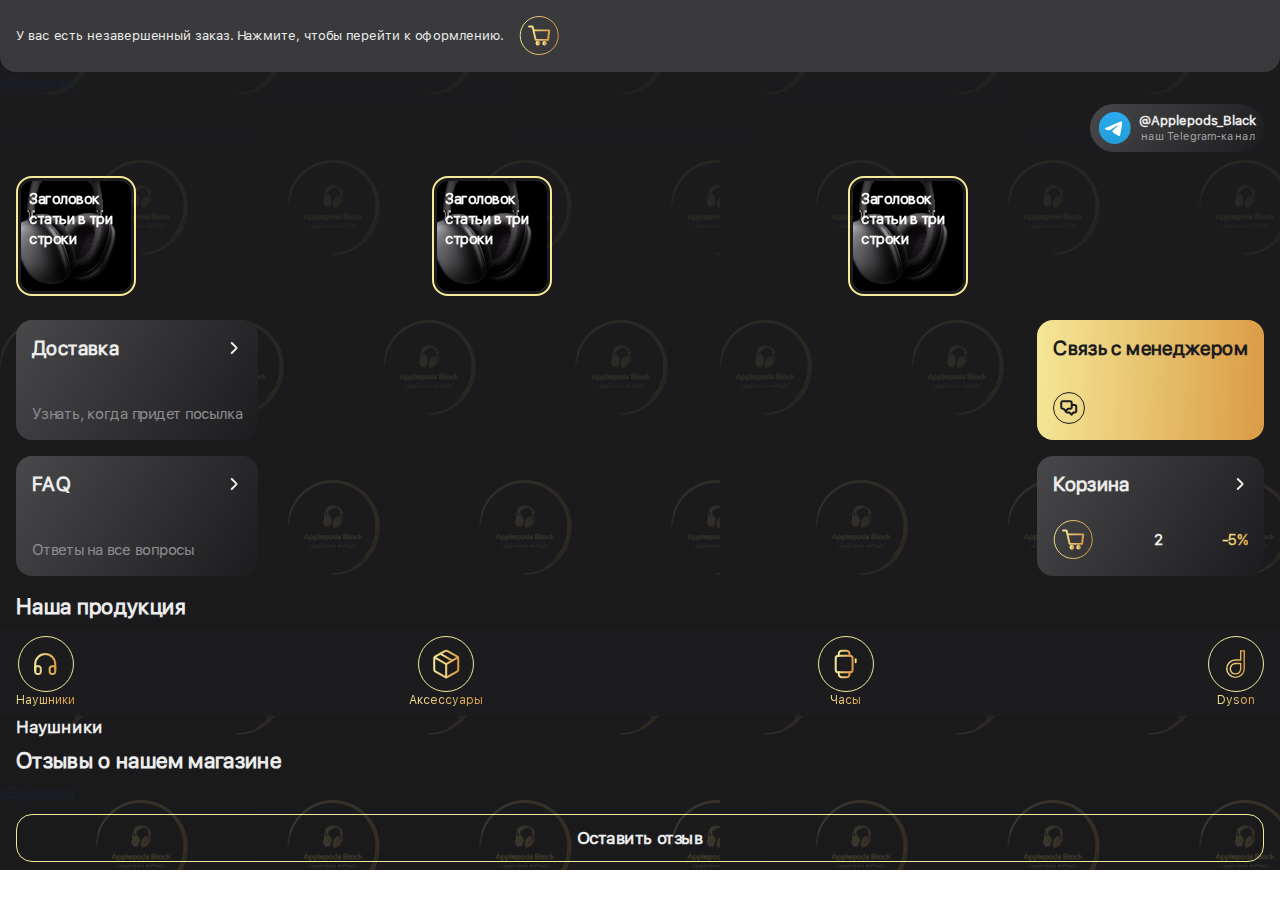
<file: index.html>
<!doctype html><html lang="en"><head><meta charset="utf-8"/><link rel="icon" href="./favicon.ico"/><meta name="viewport" content="width=376px,initial-scale=1,user-scalable=no"/><meta name="theme-color" content="#000000"/><meta name="description" content="Web site created using create-react-app"/><link rel="apple-touch-icon" href="./logo192.png"/><link rel="manifest" href="./manifest.json"/><title>React App</title><script defer="defer" src="./static/js/main.1b362aec.js"></script><link href="./static/css/main.939451fc.css" rel="stylesheet"></head><body><noscript>You need to enable JavaScript to run this app.</noscript><div id="root"></div></body></html>
</file>
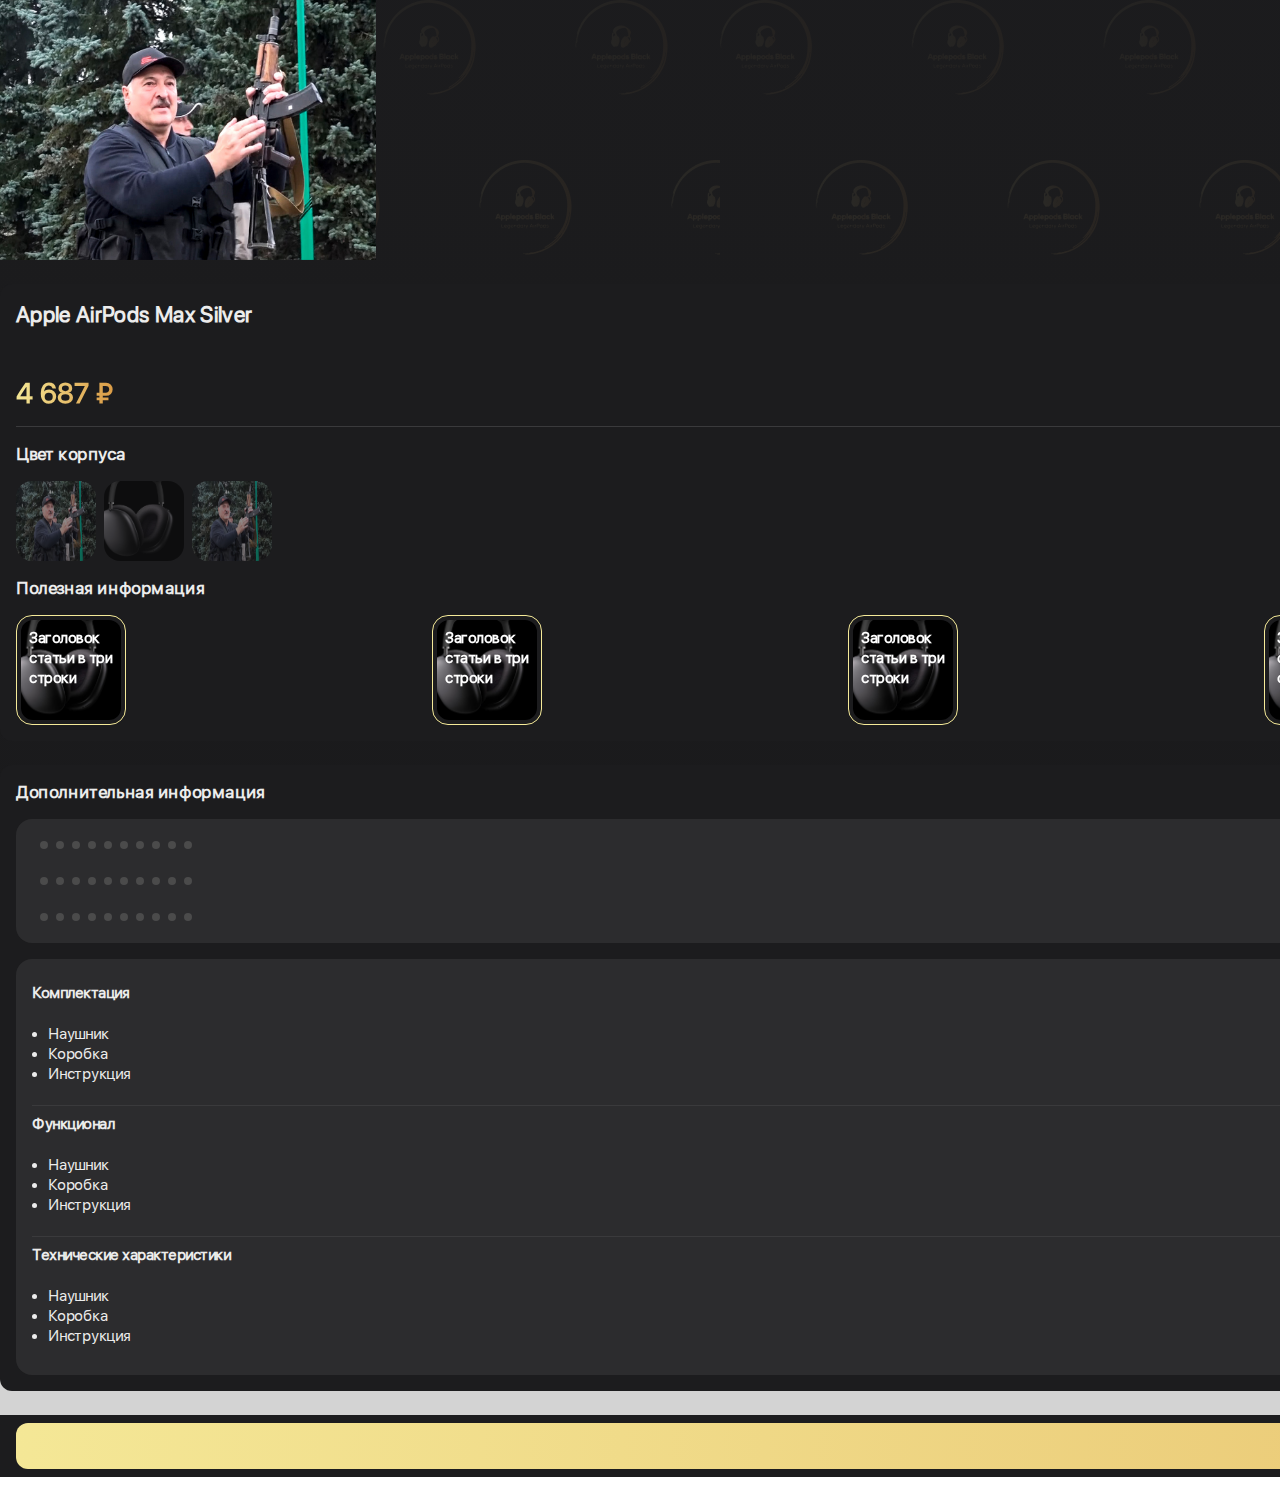
<file: product.html>
<!DOCTYPE html>
<html>
  <head>
    <meta charset="utf-8" />
    <meta
      name="viewport"
      content="width=376px, initial-scale=1, user-scalable=no"
    />
    <title>Apple Pods</title>
    <link rel="stylesheet" href="owlcarousel/assets/owl.carousel.min.css" />
    <link
      rel="stylesheet"
      href="owlcarousel/assets/owl.theme.default.min.css"
    />
    <link rel="stylesheet" href="bulma.min.css" />
    <link rel="stylesheet" type="text/css" href="styles.css" />
    <script src="https://telegram.org/js/telegram-web-app.js"></script>
    <script src="telegram.js" defer></script>
  </head>
  <body onload="productPage()">
    <script src="jquery.js"></script>
    <script src="owlcarousel/owl.carousel.min.js"></script>
    <section class="section is-paddingless">
      <div class="columns">
        <div
          class="column is-gapless is-align-content-center is-align-items-center"
        >
          <div
            class="level is-gapless is-paddingless is-justify-content-center"
          >
            <div class="owl-carousel product_page_header">
              <image
                style="height: 260px; width: 376px"
                src="profile_test.jpg"
              ></image>
            </div>
            <script>
              $(document).ready(function () {
                $(".product_page_header").owlCarousel({
                  items: 1,
                  loop: false,
                });
              });
            </script>
          </div>
          <div
            class="level is-gapless is-paddingless is-justify-content-center is-mobile"
          >
            <div id="main_product_info">
              <p id="main_info_product_name">Apple AirPods Max Silver</p>
              <div class="select_currency">
                <p>Выберите валюту</p>
                <select id="currency_choose" onchange="changeCurrency(event)">
                  <option value="rub">RUB</option>
                  <option value="eur">EUR</option>
                  <option value="byn">BYN</option>
                </select>
              </div>
              <div id="main_info_product_price">
                <p id="gold_price">4 687 ₽</p>
                <div id="main_info_currencylogo">₽ RUB</div>
              </div>
              <div id="choose_color">
                <p>Цвет корпуса</p>
                <div class="color_variants">
                  <image
                    class="variant"
                    onclick="changeVarColor(0)"
                    src="profile_test.jpg"
                  ></image>
                  <image
                    class="variant"
                    onclick="changeVarColor(1)"
                    src="product_example.png"
                  ></image>
                  <image
                    class="variant"
                    onclick="changeVarColor(2)"
                    src="profile_test.jpg"
                  ></image>
                </div>
              </div>
              <div id="stories">
                <p>Полезная информация</p>
                <div class="owl-carousel stories">
                  <div class="story_block">
                    <div>
                      <p>Заголовок статьи в три строки</p>
                    </div>
                  </div>
                  <div class="story_block">
                    <div>
                      <p>Заголовок статьи в три строки</p>
                    </div>
                  </div>
                  <div class="story_block">
                    <div>
                      <p>Заголовок статьи в три строки</p>
                    </div>
                  </div>
                </div>
                <script>
                  $(document).ready(function () {
                    $(".stories").owlCarousel({
                      items: 3,
                      loop: true,
                      rewind: false,
                    });
                  });
                </script>
              </div>
            </div>
          </div>
          <div
            class="level is-gapless is-paddingless is-justify-content-center is-mobile"
          >
            <div id="addon_info">
              <p>Дополнительная информация</p>
              <div id="stats">
                <div id="stats_inner">
                  <div class="stats_row">
                    <div class="stats_points">
                      <div class="stats_point audio"></div>
                      <div class="stats_point audio"></div>
                      <div class="stats_point audio"></div>
                      <div class="stats_point audio"></div>
                      <div class="stats_point audio"></div>
                      <div class="stats_point audio"></div>
                      <div class="stats_point audio"></div>
                      <div class="stats_point audio"></div>
                      <div class="stats_point audio"></div>
                      <div class="stats_point audio"></div>
                    </div>
                    <p>Качество звука</p>
                  </div>
                  <div class="stats_row">
                    <div class="stats_points">
                      <div class="stats_point micro"></div>
                      <div class="stats_point micro"></div>
                      <div class="stats_point micro"></div>
                      <div class="stats_point micro"></div>
                      <div class="stats_point micro"></div>
                      <div class="stats_point micro"></div>
                      <div class="stats_point micro"></div>
                      <div class="stats_point micro"></div>
                      <div class="stats_point micro"></div>
                      <div class="stats_point micro"></div>
                    </div>
                    <p>Качество звука</p>
                  </div>
                  <div class="stats_row">
                    <div class="stats_points">
                      <div class="stats_point battery"></div>
                      <div class="stats_point battery"></div>
                      <div class="stats_point battery"></div>
                      <div class="stats_point battery"></div>
                      <div class="stats_point battery"></div>
                      <div class="stats_point battery"></div>
                      <div class="stats_point battery"></div>
                      <div class="stats_point battery"></div>
                      <div class="stats_point battery"></div>
                      <div class="stats_point battery"></div>
                    </div>
                    <p>Качество звука</p>
                  </div>
                </div>
              </div>
              <div id="functionality">
                <div
                  class="functionality_header"
                  id="functions_header"
                  onclick="dropdawn('functions_arrow', 'functions' )"
                >
                  <p>Комплектация</p>
                  <img
                    src="arrow_up.svg"
                    style="width: 16px; height: 16px"
                    id="functions_arrow"
                  />
                </div>
                <div class="functionality_content" id="functions">
                  <li>Наушник</li>
                  <li>Коробка</li>
                  <li>Инструкция</li>
                </div>
                <div
                  class="functionality_header"
                  style="border-top: 1px solid #3a3a3c"
                  id="functional_header"
                  onclick="dropdawn('functional_arrow', 'functional' )"
                >
                  <p>Функционал</p>
                  <img
                    src="arrow_up.svg"
                    style="width: 16px; height: 16px"
                    id="functional_arrow"
                  />
                </div>
                <div class="functionality_content" id="functional">
                  <li>Наушник</li>
                  <li>Коробка</li>
                  <li>Инструкция</li>
                </div>
                <div
                  class="functionality_header"
                  style="border-top: 1px solid #3a3a3c"
                  id="technics_header"
                  onclick="dropdawn('technics_arrow', 'technics' )"
                >
                  <p>Технические характеристики</p>
                  <img
                    src="arrow_up.svg"
                    style="width: 16px; height: 16px"
                    id="technics_arrow"
                  />
                </div>
                <div class="functionality_content" id="technics">
                  <li>Наушник</li>
                  <li>Коробка</li>
                  <li>Инструкция</li>
                </div>
              </div>
            </div>
          </div>
          <div
            class="level is-gapless is-paddingless is-justify-content-center is-mobile"
          >
          <div id="add_to_cart">
            <button class="gold_button">Добавить в корзину</button>
          </div>
        </div>
        </div>
      </div>
    </section>
  </body>
</html>
</file>
<file: static/css/main.939451fc.css>
@font-face{font-family:SF Pro Text;src:url(../../static/media/SFProText-Regular.90da7ab18293ca42e335.ttf)}@font-face{font-family:SF Pro Display;src:url(../../static/media/SF-Pro-Display-Regular.d1f5e6e16dd4f75c3950.otf)}#root{-webkit-touch-callout:none;background:linear-gradient(180deg,rgba(28,28,30,.96),rgba(28,28,30,.86)),url(../../static/media/background.56744121bc39ffe79989.png),#d3d3d3 50% /cover no-repeat;background-attachment:fixed;overflow:hidden;scrollbar-width:none;-webkit-user-select:none;user-select:none}::-webkit-scrollbar{display:none}.header_notification{align-items:center;align-self:stretch;background:#3a3a3c;background:var(--gray-04-dark,#3a3a3c);border-radius:0 0 16px 16px;display:flex;gap:16px;padding:16px}.header_notification>p{color:#ececec;color:var(--White,#ececec);font-family:SF Pro Text;font-size:13px;font-style:normal;font-weight:400;letter-spacing:-.078px;line-height:18px}.shopping_cart_icon{background-image:url(../../static/media/headerCartLogo.b2da0aa5f8721f71bac3.svg);background-repeat:no-repeat;background-size:contain;min-height:40px;min-width:40px}.header_message{align-items:center;background:linear-gradient(91deg,#3a3a3c .19%,#262626 99.84%);border-radius:16px;display:flex;flex-direction:row;gap:16px;justify-content:space-between;margin:16px;padding:8px 16px}#header_message_left{align-items:left;display:flex;flex-direction:column}#manager_name{color:#ececec;color:var(--White,#ececec);font-size:15px;font-weight:600;letter-spacing:-.5px;line-height:20px}#manager_name,#manager_position{font-family:SF Pro Text;font-style:normal;text-align:center}#manager_position{-webkit-text-fill-color:transparent;background:linear-gradient(93deg,#f5ea99 -3.52%,#db9b45);background:var(
    --Yellow-gradient,linear-gradient(93deg,#f5ea99 -3.52%,#db9b45 100%)
  );background-clip:text;-webkit-background-clip:text;font-size:11px;font-weight:400;letter-spacing:.066px;line-height:13px}#header_message_right{fill:linear-gradient(93deg,#f5ea99 -3.52%,#db9b45);fill:var(
    --Yellow-gradient,linear-gradient(93deg,#f5ea99 -3.52%,#db9b45 100%)
  );stroke-width:1px;word-wrap:anywhere;stroke:#3a3a3c;stroke:var(--gray-04-dark,#3a3a3c);background-image:url(../../static/media/header_msg.07c0b81313e496846b3d.svg);background-size:contain;flex-shrink:0;height:50px;padding:0 8px;width:243px}#header_message_right>p{color:#0a0e0f;color:var(--Dark,#0a0e0f);font-family:SF Pro Text;font-size:15px;font-style:normal;font-weight:400;letter-spacing:-.24px;line-height:20px;padding:5px}#profile_avatar_tgLink{align-items:flex-start;align-self:stretch;display:flex;flex-direction:column;max-height:66px;padding:8px 16px;width:100%}#inner_avatar_profile{align-items:center;align-self:stretch;display:flex;justify-content:space-between}#profile_avatar{align-items:center;display:flex;gap:8px}#profile_avatar>img{border-radius:50px;height:50px;width:50px}#profile_avatar>p{color:#ececec;color:var(--White,#ececec);font-family:SF Pro Text;font-size:17px;font-style:normal;font-weight:600;letter-spacing:-.408px;line-height:22px;text-align:center}#tgLink{align-items:flex-start;background:linear-gradient(302deg,#1c1c1e,#48484a);background:var(
    --Gray-gradient,linear-gradient(302deg,#1c1c1e 0,#48484a 100%)
  );border-radius:32px;display:flex;gap:8px;padding:8px}#text_tgLink>p>a{color:#ececec;color:var(--White,#ececec);font-size:13px;font-weight:600;letter-spacing:-.078px;line-height:18px}#text_tgLink>p,#text_tgLink>p>a{font-family:SF Pro Text;font-style:normal;text-align:center}#text_tgLink>p{color:#a5a5a5;font-size:11px;font-weight:400;letter-spacing:.066px;line-height:13px}#teletype_blocks_div{align-items:center;align-self:stretch;display:flex;flex-direction:row;gap:8px;justify-content:space-between;padding-left:16px;padding-right:16px}.teletype_block{align-items:center;border:2px solid #f5ea99;border:2px solid var(--Yellow-gradient,#f5ea99);border-radius:16px;display:flex;height:120px;justify-content:center;padding:8px;width:120px}.teletype_block>div{background:url(../../static/media/product_example.28ae31c2d980961fa63a.png),#d3d3d3 50%;background-size:cover;border-radius:12px;flex-shrink:0;height:110px;padding:8px;width:110px}.teletype_block>div>p{color:#fff;font-family:SF Pro Text;font-size:15px;font-style:normal;font-weight:600;letter-spacing:-.5px;line-height:20px}#teletype_carousel_div{margin:16px}.gray_block{align-items:flex-start;background:linear-gradient(302deg,#1c1c1e,#48484a);background:var(
    --Gray-gradient,linear-gradient(302deg,#1c1c1e 0,#48484a 100%)
  );border-radius:16px;flex-direction:column;height:120px;margin:8px;padding:16px}.gray_block,.inner_arrow_text{align-self:stretch;display:flex;justify-content:space-between}.inner_arrow_text{align-items:center}.inner_arrow_text>p{color:#ececec;color:var(--White,#ececec);font-family:SF Pro Display;font-size:20px;font-style:normal;font-weight:600;letter-spacing:.38px;line-height:24px}.gray_block_description{color:#8e8e93;color:var(--gray-01-dark,#8e8e93);font-family:SF Pro Text;font-size:15px;font-style:normal;font-weight:400;letter-spacing:-.24px;line-height:20px}.quadro_blocks{align-items:center;display:flex;flex-direction:column}.quadro_blocks_main{flex-direction:row}.gold_block,.quadro_blocks_main{display:flex;justify-content:space-between}.gold_block{align-items:flex-start;align-self:stretch;background:linear-gradient(93deg,#f5ea99 -3.52%,#db9b45);background:var(
    --Yellow-gradient,linear-gradient(93deg,#f5ea99 -3.52%,#db9b45 100%)
  );border-radius:16px;flex-direction:column;height:120px;margin:8px;padding:16px}.gold_block>p{color:#1c1c1e;color:var(--gray-06-dark,#1c1c1e);font-family:SF Pro Display;font-size:20px;font-style:normal;font-weight:600;letter-spacing:.38px;line-height:24px}.inner_logo_gold_block{border:1px solid #1c1c1e;border:1px solid var(--Gray-gradient,#1c1c1e);border-radius:100px;flex-shrink:0}.cart_icon,.inner_logo_gold_block{align-items:center;display:flex;height:32px;justify-content:center;width:32px}.cart_icon{border:1px solid #f5ea99;border:1px solid var(--Yellow-gradient,#f5ea99);border-radius:100px;padding:20px}#cart_block_bottom{align-items:center;display:flex;flex-direction:row;justify-content:space-between;width:100%}#cart_block_bottom>p{color:#ececec;color:var(--White,#ececec);font-size:15px;letter-spacing:-.5px;line-height:20px}#cart_block_bottom>p,.sale{font-family:SF Pro Text;font-style:normal;font-weight:600}.sale{-webkit-text-fill-color:transparent;background:linear-gradient(93deg,#f5ea99 -3.52%,#db9b45);background:var(
    --Yellow-gradient,linear-gradient(93deg,#f5ea99 -3.52%,#db9b45 100%)
  );background-clip:text;-webkit-background-clip:text;font-size:13px;letter-spacing:-.078px;line-height:18px}#our_products{align-self:stretch;background:#1c1c1e;background:var(--gray-06-dark,#1c1c1e);gap:24px;padding:8px 16px;width:100%}#our_products,.product{align-items:center;display:flex;justify-content:space-between}.product{flex-direction:column}.product_logo{align-items:center;border:1px solid #f5ea99;border:1px solid var(--Yellow-gradient,#f5ea99);border-radius:100px;display:flex;height:56px;justify-content:center;width:56px}.product_description_golden{-webkit-text-fill-color:transparent;background:linear-gradient(93deg,#f5ea99 -3.52%,#db9b45);background:var(
    --Yellow-gradient,linear-gradient(93deg,#f5ea99 -3.52%,#db9b45 100%)
  );background-clip:text;-webkit-background-clip:text;font-size:12px;font-weight:500;line-height:16px;text-align:center}.product_description_golden,.review{font-family:SF Pro Text;font-style:normal}.review{align-items:flex-start;background:#3a3a3c;background:var(--gray-04-dark,#3a3a3c);border-radius:16px;color:#fff;color:var(--label-color-dark-primary,#fff);display:flex;flex:1 0;flex-direction:column;font-size:15px;font-weight:400;gap:8px;letter-spacing:-.24px;line-height:20px;margin:16px;padding:16px}.review,.review_comment{word-wrap:anywhere}#review_button_div{align-items:flex-start;flex-direction:column;padding:8px 16px;width:100%}#review_button_div,.leave_review{align-self:stretch;background:transparent;display:flex;gap:10px}.leave_review{align-items:center;border:1px solid #f5ea99;border:1px solid var(--Yellow-gradient,#f5ea99);border-radius:16px;color:#ececec;color:var(--White,#ececec);font-family:SF Pro Text;font-size:17px;font-style:normal;font-weight:600;justify-content:center;letter-spacing:-.408px;line-height:22px;padding:12px 27px;text-align:center}#main_product_info{align-items:flex-start;align-self:stretch;background:#1c1c1e;background:var(--gray-05-dark,#1c1c1e);border-radius:12px;display:flex;flex-direction:column;gap:16px;padding:16px;width:100%}#main_info_product_name{color:#ececec;color:var(--White,#ececec);font-family:SF Pro Display;font-size:22px;font-style:normal;font-weight:700;letter-spacing:.35px;line-height:28px}#currency_choose{background:transparent;border-style:none}#currency_choose,.select_currency{color:#8e8e93;color:var(--gray-01-dark,#8e8e93);font-family:SF Pro Text;font-size:12px;font-style:normal;font-weight:400;line-height:16px;text-align:right}.select_currency{align-items:center;display:flex;flex-direction:row;justify-content:right;width:100%}#gold_price{-webkit-text-fill-color:transparent;background:linear-gradient(93deg,#f5ea99 -3.52%,#db9b45);background:var(
    --Yellow-gradient,linear-gradient(93deg,#f5ea99 -3.52%,#db9b45 100%)
  );background-clip:text;-webkit-background-clip:text;font-family:SF Pro Display;font-size:28px;font-style:normal;font-weight:700;letter-spacing:.36px;line-height:normal}#main_info_currencylogo{align-items:center;background:linear-gradient(302deg,#1c1c1e,#48484a);background:var(
    --Gray-gradient,linear-gradient(302deg,#1c1c1e 0,#48484a 100%)
  );border-radius:16px;display:flex;gap:12px;padding:4px 8px}#main_info_product_price{align-items:center;border-bottom:1px solid #3a3a3c;color:#ececec;color:var(--White,#ececec);display:flex;flex-direction:row;font-family:SF Pro Display;font-size:20px;font-style:normal;font-weight:400;justify-content:space-between;letter-spacing:.38px;line-height:24px;padding-bottom:16px;width:100%}#choose_color{align-items:flex-start;align-self:stretch;display:flex;flex-direction:column;gap:16px;width:100%}#choose_color>p{color:#ececec;color:var(--White,#ececec);font-family:SF Pro Text;font-size:17px;font-style:normal;font-weight:600;letter-spacing:-.408px;line-height:22px}.variant{border-radius:16px;height:80px;opacity:50%;width:80px}.color_variants{display:flex;flex-direction:row;gap:8px}#stories,.color_variants{align-items:flex-start;align-self:stretch}#stories{flex-direction:column;gap:16px}#stories>p{color:#ececec;color:var(--White,#ececec);font-family:SF Pro Text;font-size:17px;font-style:normal;font-weight:600;letter-spacing:-.408px;line-height:22px;margin-bottom:16px}.story_block{align-items:center;border:1px solid #f5ea99;border:1px solid var(--Yellow-gradient,#f5ea99);border-radius:16px;display:flex;height:112px;justify-content:center;padding:8px;width:112px}.story_block>div{background:url(../../static/media/product_example.28ae31c2d980961fa63a.png),#d3d3d3 50%;background-size:cover;border-radius:12px;flex-shrink:0;height:100px;padding:8px;width:100px}.story_block>div>p{color:#fff;font-family:SF Pro Text;font-size:15px;font-style:normal;font-weight:600;letter-spacing:-.5px;line-height:20px}#addon_info{align-items:flex-start;align-self:stretch;background:#1c1c1e;background:var(--gray-05-dark,#1c1c1e);border-radius:12px;display:flex;flex-direction:column;gap:16px;padding:16px;width:100%}#addon_info>p{color:#ececec;color:var(--White,#ececec);font-family:SF Pro Text;font-size:17px;font-style:normal;font-weight:600;letter-spacing:-.408px;line-height:22px}#stats{align-self:stretch;background:#2c2c2e;border-radius:16px;gap:8px;padding:16px}#stats,.stats_row{align-items:center;display:flex}.stats_row{flex-direction:row;justify-content:space-between;width:100%}.stats_row>p{color:#fff;color:var(--white,#fff);font-family:SF Pro Text;font-size:15px;font-style:normal;font-weight:400;letter-spacing:-.24px;line-height:20px}.stats_points{display:flex;flex-direction:row}#stats_inner{align-items:flex-start;display:flex;flex:1 0;flex-direction:column;gap:16px}.stats_point{background-color:#4b4b4b;background-color:var(--Gray,#4b4b4b);border-radius:50%;height:8px;margin-left:8px;width:8px}#functionality{align-self:stretch;background:#2c2c2e;border-radius:16px;flex-direction:column;gap:8px;padding:16px}#functionality,.functionality_header{align-items:center;display:flex;width:100%}.functionality_header{flex-direction:row;justify-content:space-between;padding-top:8px}.functionality_header>p{font-weight:600;letter-spacing:-.5px}.functionality_content,.functionality_header>p{color:#ececec;color:var(--White,#ececec);font-family:SF Pro Text;font-size:15px;font-style:normal;line-height:20px}.functionality_content{align-items:left;display:flex;flex-direction:column;font-weight:400;justify-content:space-between;letter-spacing:-.24px;padding:13px 16px;width:100%}#add_to_cart{background:#1c1c1e;background:var(--gray-05-dark,#1c1c1e);flex-direction:column;gap:10px}#add_to_cart,#header_production{align-items:flex-start;align-self:stretch;display:flex;padding:8px 16px;width:100%}#header_production{flex-direction:row;gap:8px;justify-content:flex-start}#header_production>p{color:#ececec;color:var(--White,#ececec);font-family:SF Pro Display;font-size:22px;font-style:normal;font-weight:700;letter-spacing:.35px;line-height:28px}.small_products_header{align-items:flex-start;align-self:stretch;display:flex;gap:8px;padding:0 16px;width:100%}.small_products_header>p{color:#ececec;color:var(--White,#ececec);font-family:SF Pro Text;font-size:17px;font-style:normal;font-weight:600;letter-spacing:-.408px;line-height:22px;text-align:center}.products_cards{align-items:flex-start;align-self:stretch;display:flex;flex-direction:column;gap:8px;padding:8px 16px;width:100%}.products_row{display:flex;flex-direction:row;justify-content:space-between;padding:16px;width:100%}.card_image,.card_image>img{border-radius:16px 16px 0 0;height:110px;width:168px}.card_info{align-items:flex-start;align-self:stretch;background:linear-gradient(302deg,#1c1c1e,#48484a);background:var(
    --Gray-gradient,linear-gradient(302deg,#1c1c1e 0,#48484a 100%)
  );border-radius:0 0 16px 16px;display:flex;flex-direction:column;gap:16px;height:138px;justify-content:space-between;padding:0 8px 8px;width:168px}.card_description{font-family:SF Pro Text;font-size:17px;font-weight:400;letter-spacing:-.408px;line-height:22px}.card_description,.card_price{color:#ececec;color:var(--White,#ececec);font-style:normal}.card_price{font-family:SF Pro Display;font-size:20px;font-weight:600;letter-spacing:.38px;line-height:24px}.card{background:transparent}.gold_button{align-items:center;align-self:stretch;background:linear-gradient(93deg,#f5ea99 -3.52%,#db9b45);background:var(
    --Yellow-gradient,linear-gradient(93deg,#f5ea99 -3.52%,#db9b45 100%)
  );border-radius:12px;border-style:none;color:#181818;color:var(--BG-Black,#181818);display:flex;font-family:SF Pro Text;font-size:17px;font-style:normal;font-weight:600;gap:10px;justify-content:center;letter-spacing:-.408px;line-height:22px;padding:12px 27px;text-align:center}@font-face{font-family:swiper-icons;font-style:normal;font-weight:400;src:url("data:application/font-woff;charset=utf-8;base64, [base64]//wADZ2x5ZgAAAywAAADMAAAD2MHtryVoZWFkAAABbAAAADAAAAA2E2+eoWhoZWEAAAGcAAAAHwAAACQC9gDzaG10eAAAAigAAAAZAAAArgJkABFsb2NhAAAC0AAAAFoAAABaFQAUGG1heHAAAAG8AAAAHwAAACAAcABAbmFtZQAAA/gAAAE5AAACXvFdBwlwb3N0AAAFNAAAAGIAAACE5s74hXjaY2BkYGAAYpf5Hu/j+W2+MnAzMYDAzaX6QjD6/4//Bxj5GA8AuRwMYGkAPywL13jaY2BkYGA88P8Agx4j+/8fQDYfA1AEBWgDAIB2BOoAeNpjYGRgYNBh4GdgYgABEMnIABJzYNADCQAACWgAsQB42mNgYfzCOIGBlYGB0YcxjYGBwR1Kf2WQZGhhYGBiYGVmgAFGBiQQkOaawtDAoMBQxXjg/wEGPcYDDA4wNUA2CCgwsAAAO4EL6gAAeNpj2M0gyAACqxgGNWBkZ2D4/wMA+xkDdgAAAHjaY2BgYGaAYBkGRgYQiAHyGMF8FgYHIM3DwMHABGQrMOgyWDLEM1T9/w8UBfEMgLzE////P/5//f/V/xv+r4eaAAeMbAxwIUYmIMHEgKYAYjUcsDAwsLKxc3BycfPw8jEQA/[base64]/uznmfPFBNODM2K7MTQ45YEAZqGP81AmGGcF3iPqOop0r1SPTaTbVkfUe4HXj97wYE+yNwWYxwWu4v1ugWHgo3S1XdZEVqWM7ET0cfnLGxWfkgR42o2PvWrDMBSFj/IHLaF0zKjRgdiVMwScNRAoWUoH78Y2icB/yIY09An6AH2Bdu/UB+yxopYshQiEvnvu0dURgDt8QeC8PDw7Fpji3fEA4z/PEJ6YOB5hKh4dj3EvXhxPqH/SKUY3rJ7srZ4FZnh1PMAtPhwP6fl2PMJMPDgeQ4rY8YT6Gzao0eAEA409DuggmTnFnOcSCiEiLMgxCiTI6Cq5DZUd3Qmp10vO0LaLTd2cjN4fOumlc7lUYbSQcZFkutRG7g6JKZKy0RmdLY680CDnEJ+UMkpFFe1RN7nxdVpXrC4aTtnaurOnYercZg2YVmLN/d/gczfEimrE/fs/bOuq29Zmn8tloORaXgZgGa78yO9/cnXm2BpaGvq25Dv9S4E9+5SIc9PqupJKhYFSSl47+Qcr1mYNAAAAeNptw0cKwkAAAMDZJA8Q7OUJvkLsPfZ6zFVERPy8qHh2YER+3i/BP83vIBLLySsoKimrqKqpa2hp6+jq6RsYGhmbmJqZSy0sraxtbO3sHRydnEMU4uR6yx7JJXveP7WrDycAAAAAAAH//wACeNpjYGRgYOABYhkgZgJCZgZNBkYGLQZtIJsFLMYAAAw3ALgAeNolizEKgDAQBCchRbC2sFER0YD6qVQiBCv/H9ezGI6Z5XBAw8CBK/m5iQQVauVbXLnOrMZv2oLdKFa8Pjuru2hJzGabmOSLzNMzvutpB3N42mNgZGBg4GKQYzBhYMxJLMlj4GBgAYow/P/PAJJhLM6sSoWKfWCAAwDAjgbRAAB42mNgYGBkAIIbCZo5IPrmUn0hGA0AO8EFTQAA")}:root{--swiper-theme-color:#007aff}:host{display:block;margin-left:auto;margin-right:auto;position:relative;z-index:1}.swiper{display:block;list-style:none;margin-left:auto;margin-right:auto;overflow:hidden;overflow:clip;padding:0;position:relative;z-index:1}.swiper-vertical>.swiper-wrapper{flex-direction:column}.swiper-wrapper{box-sizing:initial;display:flex;height:100%;position:relative;transition-property:-webkit-transform;transition-property:transform;transition-property:transform,-webkit-transform;transition-timing-function:ease;transition-timing-function:var(--swiper-wrapper-transition-timing-function,initial);width:100%;z-index:1}.swiper-android .swiper-slide,.swiper-ios .swiper-slide,.swiper-wrapper{-webkit-transform:translateZ(0);transform:translateZ(0)}.swiper-horizontal{touch-action:pan-y}.swiper-vertical{touch-action:pan-x}.swiper-slide{display:block;flex-shrink:0;height:100%;position:relative;transition-property:-webkit-transform;transition-property:transform;transition-property:transform,-webkit-transform;width:100%}.swiper-slide-invisible-blank{visibility:hidden}.swiper-autoheight,.swiper-autoheight .swiper-slide{height:auto}.swiper-autoheight .swiper-wrapper{align-items:flex-start;transition-property:height,-webkit-transform;transition-property:transform,height;transition-property:transform,height,-webkit-transform}.swiper-backface-hidden .swiper-slide{-webkit-backface-visibility:hidden;backface-visibility:hidden;-webkit-transform:translateZ(0);transform:translateZ(0)}.swiper-3d.swiper-css-mode .swiper-wrapper{-webkit-perspective:1200px;perspective:1200px}.swiper-3d .swiper-wrapper{-webkit-transform-style:preserve-3d;transform-style:preserve-3d}.swiper-3d{-webkit-perspective:1200px;perspective:1200px}.swiper-3d .swiper-cube-shadow,.swiper-3d .swiper-slide{-webkit-transform-style:preserve-3d;transform-style:preserve-3d}.swiper-css-mode>.swiper-wrapper{-ms-overflow-style:none;overflow:auto;scrollbar-width:none}.swiper-css-mode>.swiper-wrapper::-webkit-scrollbar{display:none}.swiper-css-mode>.swiper-wrapper>.swiper-slide{scroll-snap-align:start start}.swiper-css-mode.swiper-horizontal>.swiper-wrapper{scroll-snap-type:x mandatory}.swiper-css-mode.swiper-vertical>.swiper-wrapper{scroll-snap-type:y mandatory}.swiper-css-mode.swiper-free-mode>.swiper-wrapper{scroll-snap-type:none}.swiper-css-mode.swiper-free-mode>.swiper-wrapper>.swiper-slide{scroll-snap-align:none}.swiper-css-mode.swiper-centered>.swiper-wrapper:before{content:"";flex-shrink:0;order:9999}.swiper-css-mode.swiper-centered>.swiper-wrapper>.swiper-slide{scroll-snap-align:center center;scroll-snap-stop:always}.swiper-css-mode.swiper-centered.swiper-horizontal>.swiper-wrapper>.swiper-slide:first-child{-webkit-margin-start:var(--swiper-centered-offset-before);margin-inline-start:var(--swiper-centered-offset-before)}.swiper-css-mode.swiper-centered.swiper-horizontal>.swiper-wrapper:before{height:100%;min-height:1px;width:var(--swiper-centered-offset-after)}.swiper-css-mode.swiper-centered.swiper-vertical>.swiper-wrapper>.swiper-slide:first-child{-webkit-margin-before:var(--swiper-centered-offset-before);margin-block-start:var(--swiper-centered-offset-before)}.swiper-css-mode.swiper-centered.swiper-vertical>.swiper-wrapper:before{height:var(--swiper-centered-offset-after);min-width:1px;width:100%}.swiper-3d .swiper-slide-shadow,.swiper-3d .swiper-slide-shadow-bottom,.swiper-3d .swiper-slide-shadow-left,.swiper-3d .swiper-slide-shadow-right,.swiper-3d .swiper-slide-shadow-top{height:100%;left:0;pointer-events:none;position:absolute;top:0;width:100%;z-index:10}.swiper-3d .swiper-slide-shadow{background:rgba(0,0,0,.15)}.swiper-3d .swiper-slide-shadow-left{background-image:linear-gradient(270deg,rgba(0,0,0,.5),transparent)}.swiper-3d .swiper-slide-shadow-right{background-image:linear-gradient(90deg,rgba(0,0,0,.5),transparent)}.swiper-3d .swiper-slide-shadow-top{background-image:linear-gradient(0deg,rgba(0,0,0,.5),transparent)}.swiper-3d .swiper-slide-shadow-bottom{background-image:linear-gradient(180deg,rgba(0,0,0,.5),transparent)}.swiper-lazy-preloader{border:4px solid #007aff;border:4px solid var(--swiper-preloader-color,var(--swiper-theme-color));border-radius:50%;border-top:4px solid transparent;box-sizing:border-box;height:42px;left:50%;margin-left:-21px;margin-top:-21px;position:absolute;top:50%;-webkit-transform-origin:50%;transform-origin:50%;width:42px;z-index:10}.swiper-watch-progress .swiper-slide-visible .swiper-lazy-preloader,.swiper:not(.swiper-watch-progress) .swiper-lazy-preloader{-webkit-animation:swiper-preloader-spin 1s linear infinite;animation:swiper-preloader-spin 1s linear infinite}.swiper-lazy-preloader-white{--swiper-preloader-color:#fff}.swiper-lazy-preloader-black{--swiper-preloader-color:#000}@-webkit-keyframes swiper-preloader-spin{0%{-webkit-transform:rotate(0deg);transform:rotate(0deg)}to{-webkit-transform:rotate(1turn);transform:rotate(1turn)}}@keyframes swiper-preloader-spin{0%{-webkit-transform:rotate(0deg);transform:rotate(0deg)}to{-webkit-transform:rotate(1turn);transform:rotate(1turn)}}.swiper-free-mode>.swiper-wrapper{margin:0 auto;transition-timing-function:ease-out}
/*# sourceMappingURL=main.939451fc.css.map*/
</file>
<file: styles.css>
@font-face {
  font-family: "SF Pro Text";
  src: url(SFProText-Regular.ttf);
}
@font-face {
  font-family: "SF Pro Display";
  src: url(SF-Pro-Display-Regular.otf);
}
body {
  background: linear-gradient(
      180deg,
      rgba(28, 28, 30, 0.96) 0%,
      rgba(28, 28, 30, 0.86) 100%
    ),
    url(background.png), lightgray 50% / cover no-repeat;
  overflow: hidden;
  background-attachment: fixed;
  scrollbar-width: none;
  -webkit-touch-callout: none; /* iOS Safari */
  -webkit-user-select: none; /* Safari */
  -khtml-user-select: none; /* Konqueror HTML */
  -moz-user-select: none; /* Old versions of Firefox */
  -ms-user-select: none; /* Internet Explorer/Edge */
  user-select: none; /* Non-prefixed version, currently
                                  supported by Chrome, Edge, Opera and Firefox */
}
::-webkit-scrollbar {
  display: none;
}
/* .level {
  width: 376px;
} */
/* .column {
  display: flex;
  flex-direction: column;
} */
#profile_avatar_tgLink {
  width: 100%;
  display: flex;
  padding: 8px 16px;
  flex-direction: column;
  align-items: flex-start;
  align-self: stretch;
}
#inner_avatar_profile {
  display: flex;
  justify-content: space-between;
  align-items: center;
  align-self: stretch;
}
#profile_avatar {
  display: flex;
  align-items: center;
  gap: 8px;
}
#profile_avatar > img {
  width: 50px;
  height: 50px;
  border-radius: 50px;
}
#tgLink {
  display: flex;
  padding: 8px;
  align-items: flex-start;
  gap: 8px;
  border-radius: 32px;
  background: var(
    --Gray-gradient,
    linear-gradient(302deg, #1c1c1e 0%, #48484a 100%)
  );
}
#teletype_blocks_div {
  align-items: center;
  gap: 8px;
  display: flex;
  flex-direction: row;
  align-self: stretch;
  justify-content: space-between;
  padding-left: 16px;
  padding-right: 16px;
}
.teletype_block {
  width: 120px;
  height: 120px;
  display: flex;
  align-items: center;
  justify-content: center;
  border-radius: 16px;
  border: 1px solid var(--Yellow-gradient, #f5ea99);
  padding: 8px;
}
.teletype_block > div {
  width: 110px;
  height: 110px;
  flex-shrink: 0;
  border-radius: 12px;
  background: url(product_example.png), lightgray 50%;
  background-size: cover;
  padding: 8px;
}
.teletype_block > div > p {
  color: #fff;

  /* Default/Bold/Subheadline */
  font-family: SF Pro Text;
  font-size: 15px;
  font-style: normal;
  font-weight: 600;
  line-height: 20px; /* 133.333% */
  letter-spacing: -0.5px;
}
.quadro_blocks {
  display: flex;
  flex-direction: column;
  align-items: center;
}
.gray_block {
  display: flex;
  height: 120px;
  width: 168px;
  padding: 16px;
  flex-direction: column;
  justify-content: space-between;
  align-items: flex-start;
  align-self: stretch;
  border-radius: 16px;
  background: var(
    --Gray-gradient,
    linear-gradient(302deg, #1c1c1e 0%, #48484a 100%)
  );
  margin: 8px;
}
.gold_block {
  display: flex;
  height: 120px;
  width: 168px;
  padding: 16px;
  flex-direction: column;
  justify-content: space-between;
  align-items: flex-start;
  align-self: stretch;
  border-radius: 16px;
  background: var(
    --Yellow-gradient,
    linear-gradient(93deg, #f5ea99 -3.52%, #db9b45 100%)
  );
  margin: 8px;
}
.header_message {
  display: flex;
  padding: 8px 16px;
  align-items: center;
  gap: 16px;
  /* align-self: stretch; */
  border-radius: 16px;
  margin: 16px;
  flex-direction: row;
  justify-content: space-between;
  background: linear-gradient(91deg, #3a3a3c 0.19%, #262626 99.84%);
}
#header_message_left {
  display: flex;
  flex-direction: column;
  align-items: left;
}
#manager_name {
  color: var(--White, #ececec);
  text-align: center;

  /* Default/Bold/Subheadline */
  font-family: SF Pro Text;
  font-size: 15px;
  font-style: normal;
  font-weight: 600;
  line-height: 20px; /* 133.333% */
  letter-spacing: -0.5px;
}
#manager_position {
  text-align: center;

  /* Default/Regular/Caption2 */
  font-family: SF Pro Text;
  font-size: 11px;
  font-style: normal;
  font-weight: 400;
  line-height: 13px; /* 118.182% */
  letter-spacing: 0.066px;
  background: var(
    --Yellow-gradient,
    linear-gradient(93deg, #f5ea99 -3.52%, #db9b45 100%)
  );
  background-clip: text;
  -webkit-background-clip: text;
  -webkit-text-fill-color: transparent;
}
#header_message_right {
  width: 243px;
  height: 50px;
  flex-shrink: 0;
  fill: var(
    --Yellow-gradient,
    linear-gradient(93deg, #f5ea99 -3.52%, #db9b45 100%)
  );
  stroke-width: 1px;
  padding: 0px 8px;
  word-wrap: anywhere;
  stroke: var(--gray-04-dark, #3a3a3c);
  background-image: url(header_msg.svg);
  background-size: contain;
}
#header_message_right > p {
  color: var(--Dark, #0a0e0f);

  /* Default/Regular/Subheadline */
  font-family: SF Pro Text;
  font-size: 15px;
  font-style: normal;
  font-weight: 400;
  line-height: 20px; /* 133.333% */
  letter-spacing: -0.24px;
  padding: 5px;
}
.header_notification {
  display: flex;
  padding: 16px;
  align-items: center;
  gap: 16px;
  align-self: stretch;
  border-radius: 0px 0px 16px 16px;
  background: var(--gray-04-dark, #3a3a3c);
}
.header_notification > p {
  color: var(--White, #ececec);

  /* Default/Regular/Footnote */
  font-family: SF Pro Text;
  font-size: 13px;
  font-style: normal;
  font-weight: 400;
  line-height: 18px; /* 138.462% */
  letter-spacing: -0.078px;
}
.shopping_cart_icon {
  display: flex;
  width: 40px;
  height: 40px;
  padding: 20px;
  justify-content: center;
  align-items: center;
  border-radius: 100px;
  border: 1px solid var(--Yellow-gradient, #f5ea99);
}
.shopping_cart_icon > div {
  display: flex;
  width: 24px;
  height: 24px;
  padding: 2.77px 1.68px;
  justify-content: center;
  align-items: center;
  flex-shrink: 0;
}
.inner_arrow_text {
  display: flex;
  justify-content: space-between;
  align-items: center;
  align-self: stretch;
}
.inner_arrow_text > p {
  color: var(--White, #ececec);

  /* Default/Bold/Title3 */
  font-family: SF Pro Display;
  font-size: 20px;
  font-style: normal;
  font-weight: 600;
  line-height: 24px; /* 120% */
  letter-spacing: 0.38px;
}
.gold_block > p {
  color: var(--gray-06-dark, #1c1c1e);

  /* Default/Bold/Title3 */
  font-family: SF Pro Display;
  font-size: 20px;
  font-style: normal;
  font-weight: 600;
  line-height: 24px; /* 120% */
  letter-spacing: 0.38px;
}
.inner_logo_gold_block {
  display: flex;
  width: 32px;
  height: 32px;
  justify-content: center;
  align-items: center;
  flex-shrink: 0;
  border-radius: 100px;
  border: 1px solid var(--Gray-gradient, #1c1c1e);
}
.cart_icon {
  display: flex;
  width: 32px;
  height: 32px;
  padding: 20px;
  justify-content: center;
  align-items: center;
  border-radius: 100px;
  border: 1px solid var(--Yellow-gradient, #f5ea99);
}
#cart_block_bottom {
  width: 100%;
  display: flex;
  flex-direction: row;
  justify-content: space-between;
  align-items: center;
}
#cart_block_bottom > p {
  color: var(--White, #ececec);

  /* Default/Bold/Subheadline */
  font-family: SF Pro Text;
  font-size: 15px;
  font-style: normal;
  font-weight: 600;
  line-height: 20px; /* 133.333% */
  letter-spacing: -0.5px;
}
.sale {
  /* Default/Bold/Footnote */
  font-family: SF Pro Text;
  font-size: 13px;
  font-style: normal;
  font-weight: 600;
  line-height: 18px; /* 138.462% */
  letter-spacing: -0.078px;
  background: var(
    --Yellow-gradient,
    linear-gradient(93deg, #f5ea99 -3.52%, #db9b45 100%)
  );
  background-clip: text;
  -webkit-background-clip: text;
  -webkit-text-fill-color: transparent;
}
#our_products {
  width: 100%;
  display: flex;
  padding: 8px 16px;
  justify-content: space-between;
  align-items: center;
  gap: 24px;
  align-self: stretch;
  background: var(--gray-06-dark, #1c1c1e);
}
.product {
  display: flex;
  flex-direction: column;
  align-items: center;
  justify-content: space-between;
}
.product_logo {
  display: flex;
  width: 56px;
  height: 56px;
  justify-content: center;
  align-items: center;
  border-radius: 100px;
  border: 1px solid var(--Yellow-gradient, #f5ea99);
}
.product_description_golden {
  text-align: center;

  /* Default/Bold/Caption1 */
  font-family: SF Pro Text;
  font-size: 12px;
  font-style: normal;
  font-weight: 500;
  line-height: 16px; /* 133.333% */
  background: var(
    --Yellow-gradient,
    linear-gradient(93deg, #f5ea99 -3.52%, #db9b45 100%)
  );
  background-clip: text;
  -webkit-background-clip: text;
  -webkit-text-fill-color: transparent;
}
#header_production {
  display: flex;
  width: 100%;
  padding: 8px 16px;
  align-items: flex-start;
  gap: 8px;
  align-self: stretch;
  flex-direction: row;
  justify-content: flex-start;
}
#header_production > p {
  color: var(--White, #ececec);

  /* Default/Bold/Title2 */
  font-family: SF Pro Display;
  font-size: 22px;
  font-style: normal;
  font-weight: 700;
  line-height: 28px; /* 127.273% */
  letter-spacing: 0.35px;
}
.small_products_header {
  display: flex;
  width: 100%;
  padding: 0px 16px;
  align-items: flex-start;
  gap: 8px;
  align-self: stretch;
}
.small_products_header > p {
  color: var(--White, #ececec);
  text-align: center;

  /* Default/Bold/Headline */
  font-family: SF Pro Text;
  font-size: 17px;
  font-style: normal;
  font-weight: 600;
  line-height: 22px; /* 129.412% */
  letter-spacing: -0.408px;
}
.products_cards {
  display: flex;
  padding: 8px 16px;
  flex-direction: column;
  align-items: flex-start;
  gap: 8px;
  width: 100%;
  align-self: stretch;
}
.products_row {
  display: flex;
  flex-direction: row;
  width: 100%;
  justify-content: space-between;
}
.card_image {
  height: 110px;
  width: 168px;
  border-radius: 16px 16px 0px 0px;
}
.card_info {
  display: flex;
  padding: 0px 8px 8px 8px;
  flex-direction: column;
  align-items: flex-start;
  justify-content: space-between;
  gap: 16px;
  height: 138px;
  align-self: stretch;
  background: var(
    --Gray-gradient,
    linear-gradient(302deg, #1c1c1e 0%, #48484a 100%)
  );
  border-radius: 0px 0px 16px 16px;
  width: 168px;
}
.card_description {
  color: var(--White, #ececec);

  /* Default/Regular/Body */
  font-family: SF Pro Text;
  font-size: 17px;
  font-style: normal;
  font-weight: 400;
  line-height: 22px; /* 129.412% */
  letter-spacing: -0.408px;
}
.card_price {
  color: var(--White, #ececec);

  /* Default/Bold/Title3 */
  font-family: SF Pro Display;
  font-size: 20px;
  font-style: normal;
  font-weight: 600;
  line-height: 24px; /* 120% */
  letter-spacing: 0.38px;
}
.card {
  background: transparent;
}
.gold_button {
  display: flex;
  padding: 12px 27px;
  justify-content: center;
  align-items: center;
  gap: 10px;
  align-self: stretch;
  border-style: none;
  border-radius: 12px;
  background: var(
    --Yellow-gradient,
    linear-gradient(93deg, #f5ea99 -3.52%, #db9b45 100%)
  );
  color: var(--BG-Black, #181818);
  text-align: center;

  /* Default/Bold/Headline */
  font-family: SF Pro Text;
  font-size: 17px;
  font-style: normal;
  font-weight: 600;
  line-height: 22px; /* 129.412% */
  letter-spacing: -0.408px;
}
.review {
  display: flex;
  padding: 16px;
  margin: 16px;
  flex-direction: column;
  align-items: flex-start;
  gap: 8px;
  flex: 1 0 0;
  border-radius: 16px;
  background: var(--gray-04-dark, #3a3a3c);
  color: var(--label-color-dark-primary, #fff);

  /* Default/Regular/Subheadline */
  font-family: SF Pro Text;
  font-size: 15px;
  font-style: normal;
  font-weight: 400;
  line-height: 20px; /* 133.333% */
  letter-spacing: -0.24px;
  word-wrap: anywhere;
}
#review_button_div {
  display: flex;
  padding: 8px 16px;
  flex-direction: column;
  align-items: flex-start;
  gap: 10px;
  width: 100%;
  background: transparent;
  align-self: stretch;
}
.leave_review {
  display: flex;
  background: transparent;
  padding: 12px 27px;
  justify-content: center;
  align-items: center;
  gap: 10px;
  align-self: stretch;
  border-radius: 16px;
  border: 1px solid var(--Yellow-gradient, #f5ea99);
  color: var(--White, #ececec);
  text-align: center;

  /* Default/Bold/Headline */
  font-family: SF Pro Text;
  font-size: 17px;
  font-style: normal;
  font-weight: 600;
  line-height: 22px; /* 129.412% */
  letter-spacing: -0.408px;
}

.mymodal {
  position: fixed; /* фиксированное положение */
  top: 0;
  right: 0;
  bottom: 0;
  left: 0;
  background: rgba(0, 0, 0, 0.5); /* фон */
  z-index: 1050;
  opacity: 0; /* по умолчанию модальное окно прозрачно */
  -webkit-transition: opacity 200ms ease-in;
  -moz-transition: opacity 200ms ease-in;
  transition: opacity 200ms ease-in; /* анимация перехода */
  pointer-events: none; /* элемент невидим для событий мыши */
  margin: 0;
  padding: 0;
}
/* При отображении модального окно */
.mymodal:target {
  opacity: 1; /* делаем окно видимым */
  pointer-events: auto; /* элемент видим для событий мыши */
  overflow-y: auto; /* добавляем прокрутку по y, когда элемент не помещается на страницу */
}
/* ширина модального окна и его отступы от экрана */
.mymodal-dialog {
  position: relative;
  margin-top: 20px;
  width: auto;
}
@media (min-width: 576px) {
  .mymodal-dialog {
    max-width: 500px;
    margin: 30px auto; /* отображение окна по центру */
  }
}
/* Стили для блока с контентом окна */
.mymodal-content {
  position: relative;
  display: -webkit-box;
  display: -webkit-flex;
  display: -ms-flexbox;
  display: flex;
  -webkit-box-orient: vertical;
  -webkit-box-direction: normal;
  -webkit-flex-direction: column;
  -ms-flex-direction: column;
  flex-direction: column;
  background: var(--gray-05-dark, #1c1c1e);
  backdrop-filter: blur(40px);
  -webkit-background-clip: padding-box;
  background-clip: padding-box;
  border: 1px solid rgba(0, 0, 0, 0.2);
  border-radius: 0.3rem;
  outline: 0;
}
@media (min-width: 768px) {
  .mymodal-content {
    -webkit-box-shadow: 0 5px 15px rgba(0, 0, 0, 0.5);
    box-shadow: 0 5px 15px rgba(0, 0, 0, 0.5);
  }
}
/* Стили заголовка окна */
.mymodal-header {
  display: -webkit-box;
  display: -webkit-flex;
  display: -ms-flexbox;
  display: flex;
  -webkit-box-align: center;
  -webkit-align-items: center;
  -ms-flex-align: center;
  align-items: center;
  -webkit-box-pack: justify;
  -webkit-justify-content: space-between;
  -ms-flex-pack: justify;
  justify-content: space-between;
  padding: 15px;
}
.mymodal-title {
  margin-top: 0;
  margin-bottom: 0;
  color: var(--label-color-dark-primary, #fff);

  /* Default/Bold/Title2 */
  font-family: SF Pro Display;
  font-size: 22px;
  font-style: normal;
  font-weight: 700;
  line-height: 28px; /* 127.273% */
  letter-spacing: 0.35px;
}
/* Стили кнопки "х" ("Закрыть")  */
.close {
  float: right;
  font-family: sans-serif;
  font-size: 24px;
  font-weight: 700;
  line-height: 1;
  color: #000;
  text-shadow: 0 1px 0 #fff;
  opacity: 0.5;
  text-decoration: none;
}
/* Стили для закрывающей кнопки в фокусе или наведении */
.close:focus,
.close:hover {
  color: #000;
  text-decoration: none;
  cursor: pointer;
  opacity: 0.75;
}
/* Стили блока основного содержимого окна */
.mymodal-body {
  position: relative;
  -webkit-box-flex: 1;
  -webkit-flex: 1 1 auto;
  -ms-flex: 1 1 auto;
  flex: 1 1 auto;
  padding: 15px;
  overflow: auto;
  height: 600px;
}
.closing_button {
  display: flex;
  width: 30px;
  height: 30px;
  padding: 7.48px 7.13px 6.52px 6.87px;
  justify-content: center;
  align-items: center;
  border-radius: 100px;
  background: var(--system-background-dark-elevated-secondary, #2c2c2e);
}
.dostavka_content {
  display: flex;
  flex-direction: column;
  gap: 24px;
  align-items: flex-start;
  justify-content: flex-start;
  height: 100%;
}
#advance_help {
  color: var(--White, #ececec);

  /* Default/Regular/Body */
  font-family: SF Pro Text;
  font-size: 17px;
  font-style: normal;
  font-weight: 400;
  line-height: 22px; /* 129.412% */
  letter-spacing: -0.408px;
  margin-bottom: 24px;
}
.gray_input {
  padding: 11px 16px 11px 0px;
  border-radius: 16px;
  width: 100%;
  background: #282828;
  border-style: none;
  outline: none;
  color: var(--label-color-dark-secondary, rgba(235, 235, 245, 0.6));

  /* Default/Regular/Body */
  font-family: SF Pro Text;
  font-size: 17px;
  font-style: normal;
  font-weight: 400;
  line-height: 22px; /* 129.412% */
  letter-spacing: -0.408px;
  text-indent: 20px;
}
.track_info {
  display: flex;
  padding: 16px;
  flex-direction: column;
  align-items: flex-start;
  gap: 16px;
  align-self: stretch;
  border-radius: 16px;
  background: #2c2c2e;
}
.track_info_header {
  color: var(--White, #ececec);

  /* Default/Bold/Headline */
  font-family: SF Pro Text;
  font-size: 17px;
  font-style: normal;
  font-weight: 600;
  line-height: 22px; /* 129.412% */
  letter-spacing: -0.408px;
}
.track_info_addrstate {
  color: var(--gray-01-dark, #8e8e93);

  /* Default/Bold/Subheadline */
  font-family: SF Pro Text;
  font-size: 15px;
  font-style: normal;
  font-weight: 600;
  line-height: 20px; /* 133.333% */
  letter-spacing: -0.5px;
}
.track_info_state {
  color: var(--White, #ececec);

  /* Default/Bold/Subheadline */
  font-family: SF Pro Text;
  font-size: 15px;
  font-style: normal;
  font-weight: 600;
  line-height: 20px; /* 133.333% */
  letter-spacing: -0.5px;
}
#main_product_info {
  display: flex;
  flex-direction: column;
  width: 100%;
  padding: 16px;
  align-items: flex-start;
  gap: 16px;
  align-self: stretch;
  border-radius: 12px;
  background: var(--gray-05-dark, #1c1c1e);
}
#main_info_product_name {
  color: var(--White, #ececec);

  /* Default/Bold/Title2 */
  font-family: SF Pro Display;
  font-size: 22px;
  font-style: normal;
  font-weight: 700;
  line-height: 28px; /* 127.273% */
  letter-spacing: 0.35px;
}
#currency_choose {
  border-style: none;
  background: transparent;
  color: var(--gray-01-dark, #8e8e93);
  text-align: right;

  /* Default/Regular/Caption1 */
  font-family: SF Pro Text;
  font-size: 12px;
  font-style: normal;
  font-weight: 400;
  line-height: 16px; /* 133.333% */
}
.select_currency {
  display: flex;
  width: 100%;
  flex-direction: row;
  align-items: center;
  justify-content: right;
  color: var(--gray-01-dark, #8e8e93);
  text-align: right;

  /* Default/Regular/Caption1 */
  font-family: SF Pro Text;
  font-size: 12px;
  font-style: normal;
  font-weight: 400;
  line-height: 16px; /* 133.333% */
}
#gold_price {
  /* Default/Bold/Title1 */
  font-family: SF Pro Display;
  font-size: 28px;
  font-style: normal;
  font-weight: 700;
  line-height: normal;
  letter-spacing: 0.36px;
  background: var(
    --Yellow-gradient,
    linear-gradient(93deg, #f5ea99 -3.52%, #db9b45 100%)
  );
  background-clip: text;
  -webkit-background-clip: text;
  -webkit-text-fill-color: transparent;
}
#main_info_currencylogo {
  display: flex;
  padding: 4px 8px;
  align-items: center;
  gap: 12px;
  border-radius: 16px;
  background: var(
    --Gray-gradient,
    linear-gradient(302deg, #1c1c1e 0%, #48484a 100%)
  );
}
#main_info_product_price {
  display: flex;
  width: 100%;
  flex-direction: row;
  align-items: center;
  justify-content: space-between;
  padding-bottom: 16px;
  color: var(--White, #ececec);
  border-bottom-style: solid;
  border-bottom-width: 1px;
  border-bottom-color: #3a3a3c;

  /* Default/Regular/Title3 */
  font-family: SF Pro Display;
  font-size: 20px;
  font-style: normal;
  font-weight: 400;
  line-height: 24px; /* 120% */
  letter-spacing: 0.38px;
}
#choose_color {
  display: flex;
  flex-direction: column;
  align-items: flex-start;
  gap: 16px;
  align-self: stretch;
  width: 100%;
}
#choose_color > p {
  color: var(--White, #ececec);

  /* Default/Bold/Headline */
  font-family: SF Pro Text;
  font-size: 17px;
  font-style: normal;
  font-weight: 600;
  line-height: 22px; /* 129.412% */
  letter-spacing: -0.408px;
}
.variant {
  width: 80px;
  height: 80px;
  border-radius: 16px;
  /* border: 2px solid var(--Yellow-gradient, #f5ea99); */
  opacity: 50%;
}
.color_variants {
  display: flex;
  flex-direction: row;
  align-items: flex-start;
  gap: 8px;
  align-self: stretch;
}
#stories {
  display: flex;
  flex-direction: column;
  align-items: flex-start;
  gap: 16px;
  align-self: stretch;
  width: 100%;
}
#stories > p {
  color: var(--White, #ececec);

  /* Default/Bold/Headline */
  font-family: SF Pro Text;
  font-size: 17px;
  font-style: normal;
  font-weight: 600;
  line-height: 22px; /* 129.412% */
  letter-spacing: -0.408px;
}
.story_block {
  width: 110px;
  height: 110px;
  display: flex;
  align-items: center;
  justify-content: center;
  border-radius: 16px;
  border: 1px solid var(--Yellow-gradient, #f5ea99);
  padding: 8px;
}
.story_block > div {
  width: 100px;
  height: 100px;
  flex-shrink: 0;
  border-radius: 12px;
  background: url(product_example.png), lightgray 50%;
  background-size: cover;
  padding: 8px;
}
.story_block > div > p {
  color: #fff;

  /* Default/Bold/Subheadline */
  font-family: SF Pro Text;
  font-size: 15px;
  font-style: normal;
  font-weight: 600;
  line-height: 20px; /* 133.333% */
  letter-spacing: -0.5px;
}
#addon_info {
  display: flex;
  padding: 16px;
  flex-direction: column;
  align-items: flex-start;
  gap: 16px;
  align-self: stretch;
  border-radius: 12px;
  background: var(--gray-05-dark, #1c1c1e);
  width: 100%;
}
#addon_info > p {
  color: var(--White, #ececec);

  /* Default/Bold/Headline */
  font-family: SF Pro Text;
  font-size: 17px;
  font-style: normal;
  font-weight: 600;
  line-height: 22px; /* 129.412% */
  letter-spacing: -0.408px;
}
#stats {
  display: flex;
  padding: 16px;
  align-items: center;
  gap: 8px;
  align-self: stretch;
  border-radius: 16px;
  background: #2c2c2e;
}
.stats_row {
  display: flex;
  flex-direction: row;
  align-items: center;
  justify-content: space-between;
  width: 100%;
}
.stats_row > p {
  color: var(--white, #fff);

  /* Default/Regular/Subheadline */
  font-family: SF Pro Text;
  font-size: 15px;
  font-style: normal;
  font-weight: 400;
  line-height: 20px; /* 133.333% */
  letter-spacing: -0.24px;
}
.stats_points {
  display: flex;
  flex-direction: row;
}
#stats_inner {
  display: flex;
  flex-direction: column;
  align-items: flex-start;
  gap: 16px;
  flex: 1 0 0;
}
.stats_point {
  width: 8px;
  height: 8px;
  margin-left: 8px;
  border-radius: 50%;
  background-color: var(--Gray, #4b4b4b);
}
#functionality {
  display: flex;
  padding: 16px;
  align-items: center;
  gap: 8px;
  width: 100%;
  align-self: stretch;
  border-radius: 16px;
  background: #2c2c2e;
  flex-direction: column;
}
.functionality_header {
  display: flex;
  width: 100%;
  flex-direction: row;
  align-items: center;
  padding-top: 8px;
  justify-content: space-between;
}
.functionality_header > p {
  color: var(--White, #ececec);

  /* Default/Bold/Subheadline */
  font-family: SF Pro Text;
  font-size: 15px;
  font-style: normal;
  font-weight: 600;
  line-height: 20px; /* 133.333% */
  letter-spacing: -0.5px;
}
.functionality_content {
  display: flex;
  width: 100%;
  flex-direction: column;
  align-items: left;
  justify-content: space-between;
  padding: 13px 16px;
  color: var(--White, #ececec);

  /* Default/Regular/Subheadline */
  font-family: SF Pro Text;
  font-size: 15px;
  font-style: normal;
  font-weight: 400;
  line-height: 20px; /* 133.333% */
  letter-spacing: -0.24px;
}
#add_to_cart {
  display: flex;
  padding: 8px 16px;
  flex-direction: column;
  align-items: flex-start;
  gap: 10px;
  width: 100%;
  align-self: stretch;
  background: var(--gray-05-dark, #1c1c1e);
}
</file>
